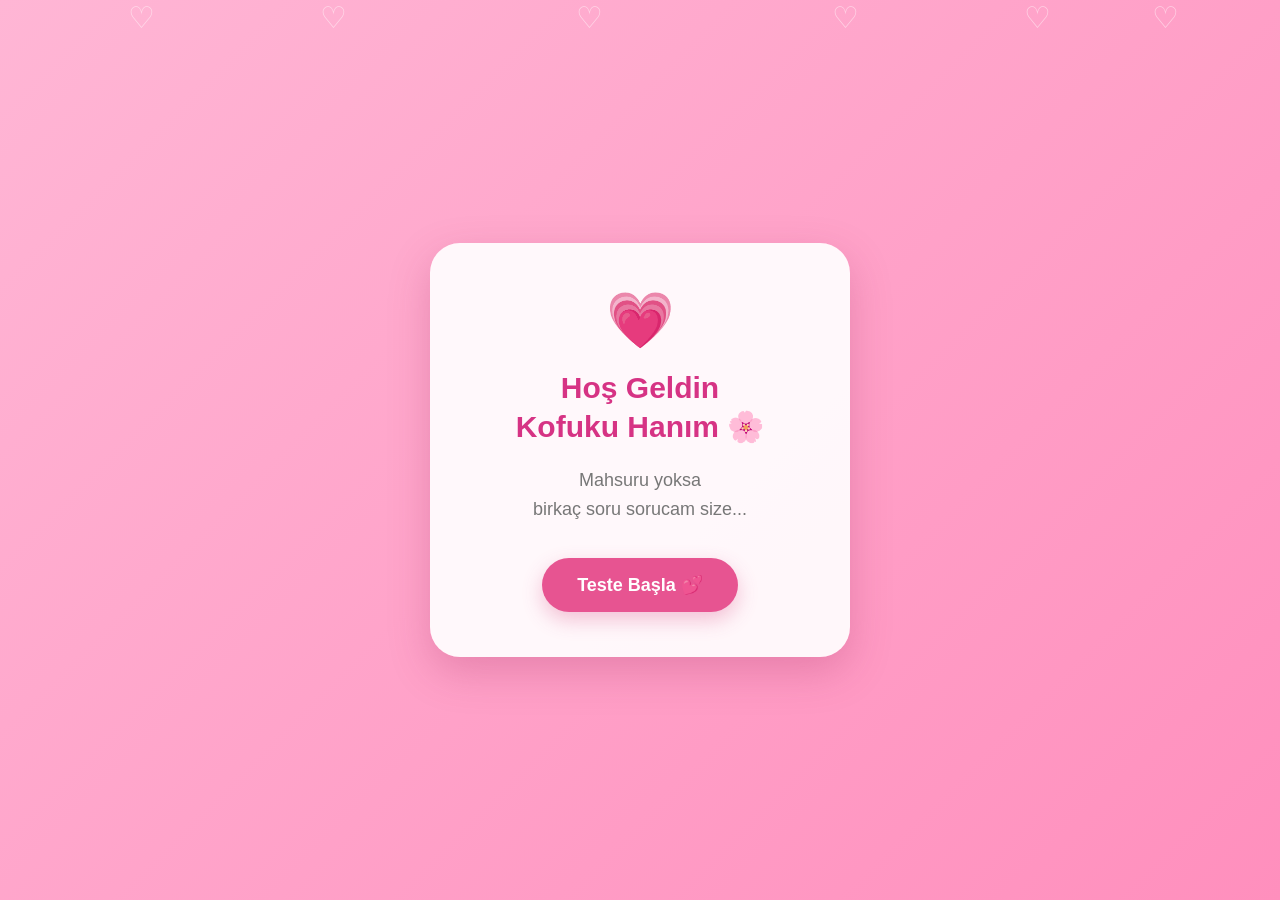
<file: index.html>
<!DOCTYPE html>
<html lang="tr">
<head>
    <meta charset="UTF-8">
    <meta name="viewport" content="width=device-width, initial-scale=1.0">
    <title>Kofuku Hanım 💗</title>

    <link rel="stylesheet" href="style.css">
</head>

<body>

    <div class="hearts">
        <span>♡</span>
        <span>♡</span>
        <span>♡</span>
        <span>♡</span>
        <span>♡</span>
        <span>♡</span>
    </div>

    <main class="welcome-container">

        <div class="card">

            <div class="heart">💗</div>

            <h1>Hoş Geldin<br>Kofuku Hanım 🌸</h1>

            <p>
                Mahsuru yoksa<br>
                birkaç soru sorucam size...
            </p>

            <button onclick="startTest()">
                Teste Başla 💕
            </button>

        </div>

    </main>

    <script src="script.js"></script>

</body>
</html>
</file>
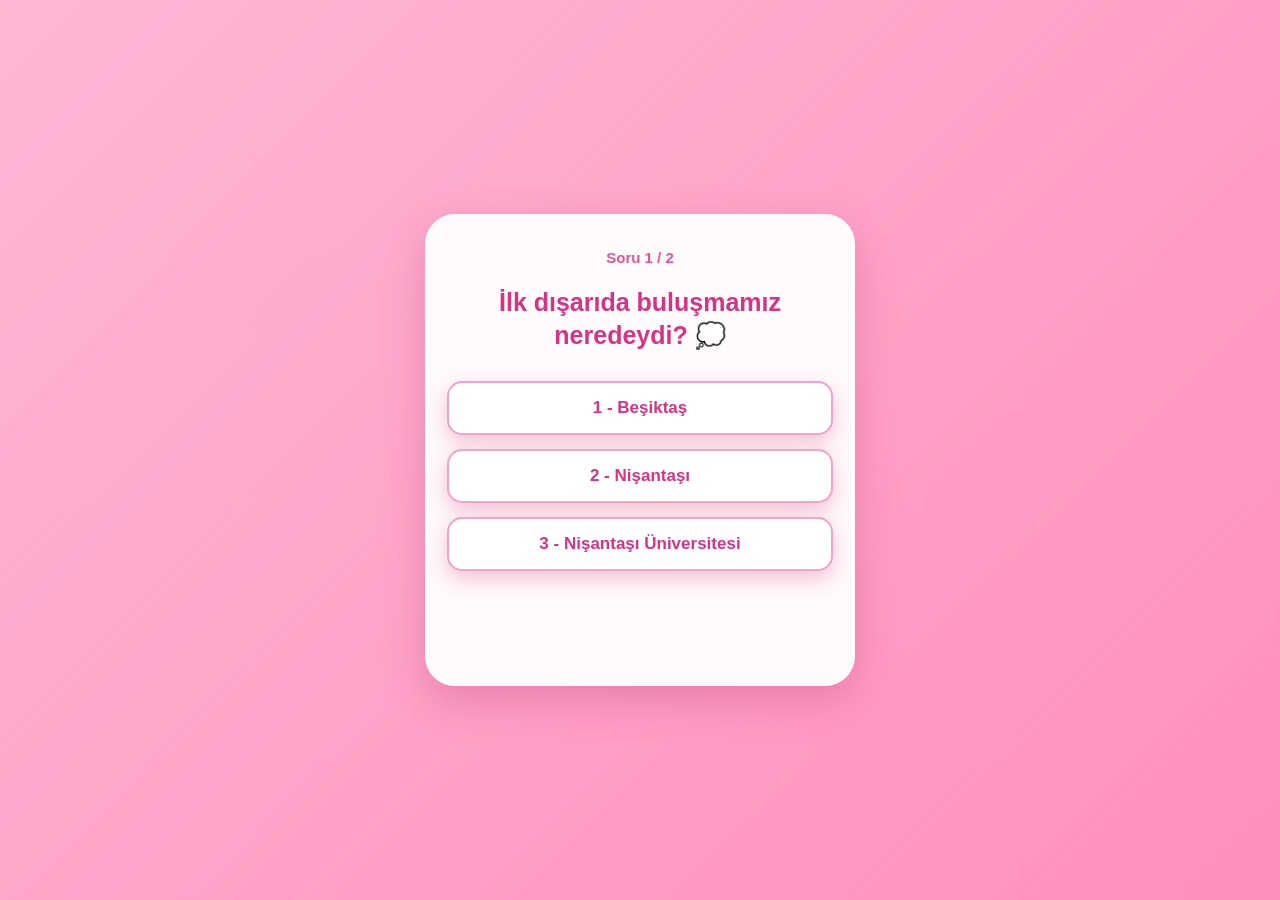
<file: test.html>
<!DOCTYPE html>
<html lang="tr">
<head>
    <meta charset="UTF-8">
    <meta name="viewport" content="width=device-width, initial-scale=1.0">

    <title>Kofuku Hanım'ın Testi 💕</title>

    <link rel="stylesheet" href="style.css">
</head>

<body>

    <div class="test-container">

        <!-- SORU 1 -->

        <section id="question1" class="question-card">

            <div class="question-number">
                Soru 1 / 2
            </div>

            <h1>İlk dışarıda buluşmamız neredeydi? 💭</h1>

            <div class="options">

                <button class="option" onclick="answerQuestion(1)">
                    1 - Beşiktaş
                </button>

                <button class="option" onclick="answerQuestion(2)">
                    2 - Nişantaşı
                </button>

                <button class="option" onclick="answerQuestion(3)">
                    3 - Nişantaşı Üniversitesi
                </button>

            </div>

            <p id="question1Result"></p>

        </section>


        <!-- SORU 2 -->

        <section id="question2" class="question-card hidden">

            <div class="question-number">
                Soru 2 / 2
            </div>

            <h1>Beni ne kadar seviyorsun? ❤️</h1>

            <p class="love-description">
                Çubuğu parmağınla hareket ettir<br>
                ve sevgini göster bakalım... 👀
            </p>


            <!-- HIZ GÖSTERGESİ -->

            <div class="gauge">

                <div class="gauge-arc"></div>

                <div class="gauge-labels">

                    <span>Sevmiyorum</span>
                    <span>Biraz<br>seviyorum</span>
                    <span>Seviyorum</span>
                    <span>Seni çok<br>seviyorum ❤️</span>

                </div>

                <div id="needle"></div>

                <div id="handle"></div>

            </div>


            <!-- SÜRÜKLEME ALANI -->

            <div class="slider-container">

                <input
                    type="range"
                    id="loveSlider"
                    min="0"
                    max="3"
                    step="0.01"
                    value="0"
                >

            </div>

            <div id="loveResult" class="love-result">
                Sevmiyorum
            </div>

            <button
                id="finishButton"
                class="finish-button"
                onclick="finishTest()">

                Cevabımı verdim 💗

            </button>

        </section>


        <!-- SONUÇ -->

        <section id="result" class="gift-screen hidden">

    <div class="confetti-container" id="confetti"></div>

    <div class="gift-content">

        <div class="heart">💗</div>

        <h1>Tebrikler! 🎉</h1>

        <p>İşte hediyen... 💕</p>

        <div class="gift-box" id="giftBox" onclick="openGift()">

            <div class="gift-lid">
                <div class="ribbon"></div>
            </div>

            <div class="gift-body">
                <div class="ribbon"></div>
            </div>

        </div>

        <p class="gift-hint">
            🎁 Hediyeni açmak için kutuya dokun
        </p>

    </div>


    <!-- KUTU AÇILDIKTAN SONRA ÇIKACAK FOTOĞRAF -->

    <div id="giftPhoto" class="gift-photo hidden">

        <h2>Sana bir şey hazırladım... ❤️</h2>

        <img src="hediye.jpg" alt="Hediyen">

        <p>Seni her uzağa gittiğinde çok özlicek bir beyfendi ve almak zorundasın çünkü doğru cevap verdin :p</p>

    </div>

</section>

    </div>


    <script src="script.js"></script>

</body>
</html>
</file>
<file: style.css>
* {
    margin: 0;
    padding: 0;
    box-sizing: border-box;
}

body {
    min-height: 100vh;
    min-height: 100dvh;
    font-family: Arial, sans-serif;
    background: linear-gradient(135deg, #ffb6d5, #ff8fbd);
    overflow: hidden;
}

/* Ana alan */

.welcome-container {
    min-height: 100vh;
    min-height: 100dvh;

    display: flex;
    justify-content: center;
    align-items: center;

    padding: 20px;
}

/* Beyaz/pembe kart */

.card {
    width: 100%;
    max-width: 420px;

    background: rgba(255, 255, 255, 0.92);

    padding: 45px 25px;

    border-radius: 30px;

    text-align: center;

    box-shadow: 0 15px 40px rgba(160, 40, 90, 0.25);

    animation: cardAppear 1s ease;
}

/* Kalp */

.heart {
    font-size: 55px;
    margin-bottom: 15px;

    animation: heartbeat 1.5s infinite;
}

/* Başlık */

h1 {
    color: #d63384;
    font-size: 30px;
    line-height: 1.3;

    margin-bottom: 20px;
}

/* Açıklama */

p {
    color: #777;
    font-size: 18px;
    line-height: 1.6;

    margin-bottom: 35px;
}

/* Buton */

button {
    border: none;

    background: #e75491;
    color: white;

    font-size: 18px;
    font-weight: bold;

    padding: 16px 35px;

    border-radius: 50px;

    cursor: pointer;

    box-shadow: 0 8px 20px rgba(215, 65, 125, 0.3);

    transition: 0.25s;
}

button:hover {
    transform: scale(1.05);
    background: #d94381;
}

button:active {
    transform: scale(0.95);
}

/* Uçuşan kalpler */

.hearts span {
    position: absolute;

    color: rgba(255, 255, 255, 0.5);

    font-size: 30px;

    animation: float 8s linear infinite;
}

.hearts span:nth-child(1) {
    left: 10%;
    animation-delay: 0s;
}

.hearts span:nth-child(2) {
    left: 25%;
    animation-delay: 2s;
}

.hearts span:nth-child(3) {
    left: 45%;
    animation-delay: 4s;
}

.hearts span:nth-child(4) {
    left: 65%;
    animation-delay: 1s;
}

.hearts span:nth-child(5) {
    left: 80%;
    animation-delay: 3s;
}

.hearts span:nth-child(6) {
    left: 90%;
    animation-delay: 5s;
}

/* Animasyonlar */

@keyframes heartbeat {
    0%, 100% {
        transform: scale(1);
    }

    50% {
        transform: scale(1.15);
    }
}

@keyframes cardAppear {
    from {
        opacity: 0;
        transform: translateY(30px) scale(0.95);
    }

    to {
        opacity: 1;
        transform: translateY(0) scale(1);
    }
}

@keyframes float {
    0% {
        bottom: -50px;
        opacity: 0;
        transform: rotate(0deg);
    }

    20% {
        opacity: 1;
    }

    100% {
        bottom: 110%;
        opacity: 0;
        transform: rotate(360deg);
    }
}

/* Küçük telefonlar */

@media (max-width: 380px) {

    .card {
        padding: 35px 20px;
    }

    h1 {
        font-size: 26px;
    }

    p {
        font-size: 16px;
    }

    button {
        font-size: 16px;
        padding: 14px 30px;
    }
}

/* ========================= */
/* TEST SAYFASI */
/* ========================= */

.test-container {
    min-height: 100vh;
    min-height: 100dvh;

    display: flex;
    justify-content: center;
    align-items: center;

    padding: 20px;
}

.question-card {
    width: 100%;
    max-width: 430px;

    background: rgba(255, 255, 255, 0.95);

    border-radius: 30px;

    padding: 35px 22px;

    text-align: center;

    box-shadow: 0 15px 40px rgba(160, 40, 90, 0.25);

    animation: cardAppear 0.6s ease;
}

.question-number {
    color: #e75491;

    font-size: 15px;
    font-weight: bold;

    margin-bottom: 20px;
}

.question-card h1 {
    font-size: 25px;

    margin-bottom: 30px;
}

.options {
    display: flex;
    flex-direction: column;

    gap: 14px;
}

.option {
    width: 100%;

    background: #fff;
    color: #d63384;

    border: 2px solid #f3a3c4;

    padding: 15px;

    border-radius: 15px;

    font-size: 17px;
    font-weight: bold;

    cursor: pointer;

    transition: 0.25s;
}

.option:hover {
    background: #ffe4ef;

    transform: translateY(-2px);
}

.option:active {
    transform: scale(0.97);
}

#question1Result {
    min-height: 25px;

    margin-top: 20px;

    color: #d63384;

    font-weight: bold;
}

.hidden {
    display: none !important;
}


/* ========================= */
/* AŞK GÖSTERGESİ */
/* ========================= */

.love-description {
    color: #777;

    font-size: 16px;

    line-height: 1.5;

    margin-bottom: 10px;
}


/* Gösterge */

.gauge {
    position: relative;

    width: 330px;
    height: 190px;

    margin: 20px auto 0;

    overflow: hidden;
}


/* Yarım daire */

.gauge-arc {
    position: absolute;

    width: 300px;
    height: 300px;

    left: 15px;
    top: 25px;

    border-radius: 50%;

    border: 25px solid #f5b3cc;

    border-bottom-color: transparent;
    border-left-color: #f8c3d8;
    border-right-color: #e879a7;

    transform: rotate(180deg);
}


/* İbre */

#needle {
    position: absolute;

    width: 5px;
    height: 125px;

    background: #d63384;

    left: 162px;
    top: 42px;

    transform-origin: bottom center;

    transform: rotate(-90deg);

    border-radius: 10px;

    transition: transform 0.15s ease;

    z-index: 5;
}


/* İbrenin ortası */

#handle {
    position: absolute;

    width: 25px;
    height: 25px;

    background: #d63384;

    border: 5px solid white;

    border-radius: 50%;

    left: 150px;
    top: 155px;

    z-index: 6;

    box-shadow: 0 3px 10px rgba(0,0,0,0.2);
}


/* Yazılar */

.gauge-labels span {
    position: absolute;

    color: #777;

    font-size: 11px;

    font-weight: bold;

    line-height: 1.2;

    z-index: 10;
}

.gauge-labels span:nth-child(1) {
    left: 0;
    bottom: 5px;

    width: 70px;
}

.gauge-labels span:nth-child(2) {
    left: 75px;
    top: 55px;

    width: 70px;
}

.gauge-labels span:nth-child(3) {
    right: 70px;
    top: 55px;

    width: 70px;
}

.gauge-labels span:nth-child(4) {
    right: -2px;
    bottom: 5px;

    width: 75px;
}


/* Slider */

.slider-container {
    width: 100%;

    margin-top: -5px;
}

#loveSlider {
    width: 100%;

    height: 35px;

    appearance: none;

    background: transparent;

    cursor: pointer;
}


/* Slider çizgisi */

#loveSlider::-webkit-slider-runnable-track {
    height: 8px;

    background: #f3a3c4;

    border-radius: 10px;
}


/* Slider topuzu */

#loveSlider::-webkit-slider-thumb {
    appearance: none;

    width: 28px;
    height: 28px;

    margin-top: -10px;

    border-radius: 50%;

    background: #d63384;

    border: 4px solid white;

    box-shadow: 0 3px 10px rgba(0,0,0,0.2);
}


/* Sonuç yazısı */

.love-result {
    margin-top: 15px;

    color: #d63384;

    font-size: 21px;

    font-weight: bold;
}


/* Bitir butonu */

.finish-button {
    margin-top: 25px;

    border: none;

    background: #e75491;

    color: white;

    padding: 15px 25px;

    border-radius: 50px;

    font-size: 16px;

    font-weight: bold;

    cursor: pointer;

    box-shadow: 0 7px 18px rgba(215, 65, 125, 0.3);
}


/* Küçük telefonlar */

@media (max-width: 380px) {

    .question-card {
        padding: 30px 17px;
    }

    .question-card h1 {
        font-size: 22px;
    }

    .gauge {
        transform: scale(0.9);

        margin-top: 5px;
        margin-bottom: -5px;
    }

}

/* ========================= */
/* HEDİYE EKRANI */
/* ========================= */

.gift-screen {
    position: relative;

    min-height: 100vh;
    min-height: 100dvh;

    display: flex;
    justify-content: center;
    align-items: center;

    padding: 20px;

    text-align: center;

    overflow: hidden;
}

.gift-content {
    position: relative;
    z-index: 5;

    animation: cardAppear 0.8s ease;
}

.gift-content h1 {
    font-size: 32px;
    margin-bottom: 10px;
}

.gift-content p {
    margin-bottom: 30px;
}


/* ========================= */
/* HEDİYE KUTUSU */
/* ========================= */

.gift-box {
    position: relative;

    width: 180px;
    height: 145px;

    margin: 30px auto;

    cursor: pointer;

    animation: giftBounce 2s infinite;

    transition: transform 0.3s;
}

.gift-box:hover {
    transform: scale(1.05);
}


/* Kutunun gövdesi */

.gift-body {
    position: absolute;

    width: 150px;
    height: 105px;

    left: 15px;
    bottom: 0;

    background: #e75491;

    border-radius: 5px 5px 12px 12px;

    box-shadow: 0 10px 20px rgba(160, 40, 90, 0.25);
}


/* Kutu kapağı */

.gift-lid {
    position: absolute;

    width: 180px;
    height: 42px;

    left: 0;
    top: 15px;

    background: #d63384;

    border-radius: 8px;

    z-index: 3;

    box-shadow: 0 5px 10px rgba(160, 40, 90, 0.25);
}


/* Kurdele */

.ribbon {
    position: absolute;

    width: 25px;
    height: 100%;

    left: 50%;

    transform: translateX(-50%);

    background: #ffd1e2;
}


/* Kapaktaki yatay kurdele */

.gift-lid::after {
    content: "";

    position: absolute;

    width: 100%;
    height: 10px;

    top: 16px;
    left: 0;

    background: #ffd1e2;
}


/* Hafif zıplama */

@keyframes giftBounce {

    0%, 100% {
        transform: translateY(0);
    }

    50% {
        transform: translateY(-8px);
    }

}


/* ========================= */
/* HEDİYE AÇILMA ANİMASYONU */
/* ========================= */

.gift-box.opened {
    animation: none;
}

.gift-box.opened .gift-lid {
    animation: lidOpen 1s forwards;
}

.gift-box.opened .gift-body {
    animation: boxOpen 0.7s forwards;
}


@keyframes lidOpen {

    0% {
        transform: translateY(0) rotate(0);
    }

    100% {
        transform: translateY(-100px) rotate(-15deg);
        opacity: 0;
    }

}


@keyframes boxOpen {

    0% {
        transform: scale(1);
    }

    100% {
        transform: scale(0.9);
    }

}


/* ========================= */
/* FOTOĞRAF */
/* ========================= */

.gift-photo {
    position: absolute;

    z-index: 20;

    width: 90%;
    max-width: 400px;

    padding: 25px;

    background: rgba(255, 255, 255, 0.97);

    border-radius: 25px;

    box-shadow: 0 20px 50px rgba(160, 40, 90, 0.35);

    animation: photoAppear 1s ease;
}

.gift-photo h2 {
    color: #d63384;

    font-size: 22px;

    margin-bottom: 20px;
}

.gift-photo img {
    display: block;

    width: 100%;
    max-height: 55vh;

    object-fit: cover;

    border-radius: 18px;

    margin: 0 auto 20px;

    box-shadow: 0 8px 20px rgba(0,0,0,0.15);
}

.gift-photo p {
    color: #d63384;

    font-size: 17px;

    font-weight: bold;
}


@keyframes photoAppear {

    from {
        opacity: 0;
        transform: scale(0.5) translateY(50px);
    }

    to {
        opacity: 1;
        transform: scale(1) translateY(0);
    }

}


/* ========================= */
/* KONFETİ */
/* ========================= */

.confetti {
    position: absolute;

    width: 10px;
    height: 16px;

    top: 45%;

    z-index: 15;

    animation: confettiFall 2.5s ease-out forwards;
}


@keyframes confettiFall {

    0% {
        transform:
            translate(0, 0)
            rotate(0deg);

        opacity: 1;
    }

    100% {
        transform:
            translate(var(--x), var(--y))
            rotate(720deg);

        opacity: 0;
    }

}


.gift-hint {
    font-size: 14px !important;

    color: #999;

    margin-top: 10px !important;
}


/* Mobil */

@media (max-width: 380px) {

    .gift-box {
        transform: scale(0.9);
    }

    .gift-content h1 {
        font-size: 28px;
    }

}
</file>
